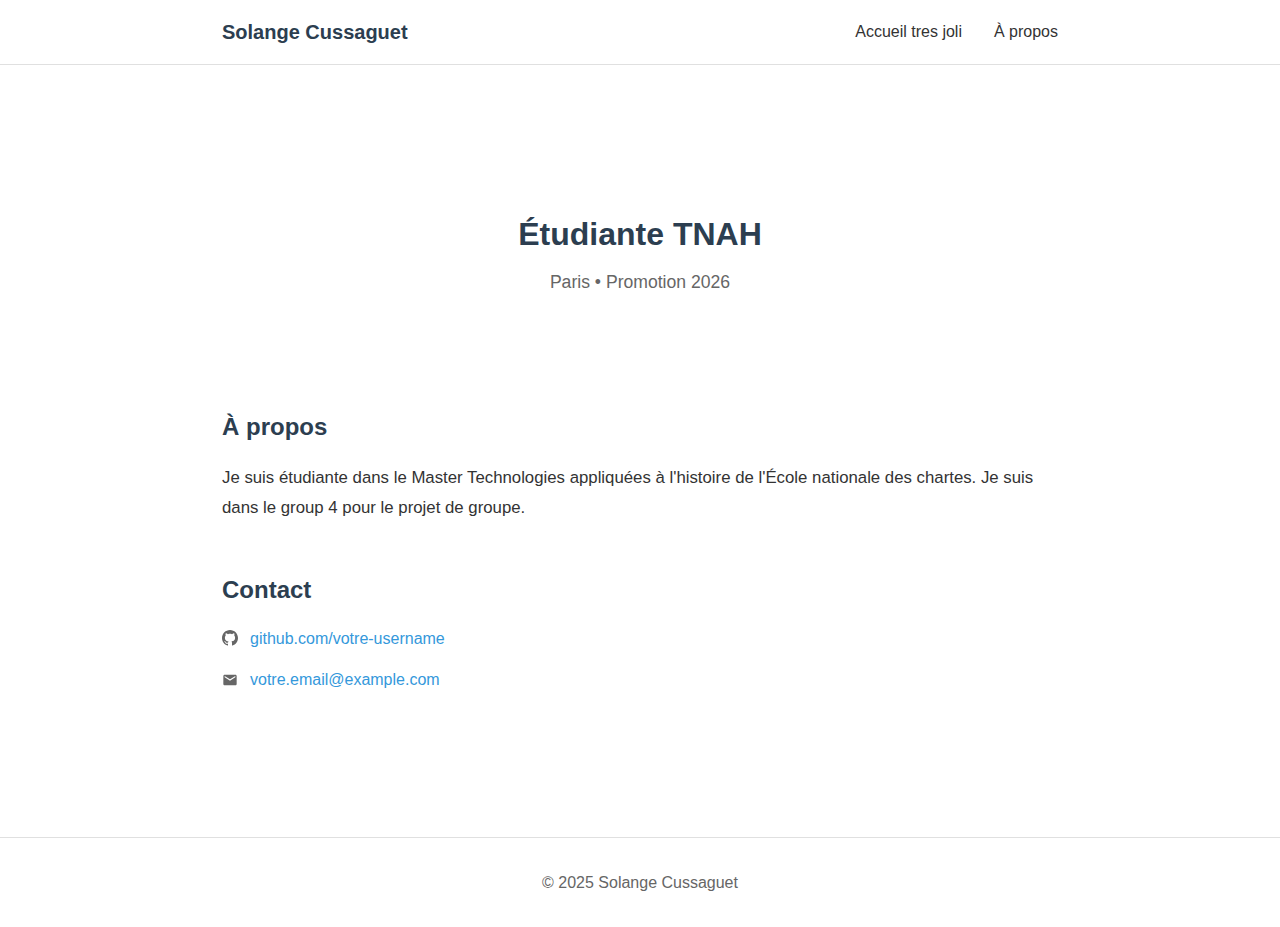
<file: index.html>
<!DOCTYPE html>
<html lang="fr">
<head>
    <meta charset="UTF-8">
    <meta name="viewport" content="width=device-width, initial-scale=1.0">
    <title>Solange Cussaguet</title>
    <link rel="stylesheet" href="style.css">
    <link rel="icon" type="image/png" href="img/favicon.png">
</head>
<body>
    <nav>
        <div class="nav-content">
            <h1>Solange Cussaguet</h1>
            <ul>
                <li><a href="index.html">Accueil tres joli </a></li>
                <li><a href="pages/about.html">À propos</a></li>
            </ul>
        </div>
    </nav>

    <main>
        <section class="hero">
            <div class="hero-content">
                <h2>Étudiante TNAH</h2>
                <p class="subtitle">Paris • Promotion 2026</p>
            </div>
        </section>

        <section class="about">
            <h3>À propos</h3>
            <p>
                Je suis étudiante dans le Master Technologies appliquées à l'histoire de l'École nationale des chartes. Je suis dans le group 4 pour le projet de groupe.
            </p>
        </section>

        <section class="contact">
            <h3>Contact</h3>
            <ul class="contact-links">
                <li>
                    <svg width="16" height="16" viewBox="0 0 24 24" fill="currentColor">
                        <path d="M12 0c-6.626 0-12 5.373-12 12 0 5.302 3.438 9.8 8.207 11.387.599.111.793-.261.793-.577v-2.234c-3.338.726-4.033-1.416-4.033-1.416-.546-1.387-1.333-1.756-1.333-1.756-1.089-.745.083-.729.083-.729 1.205.084 1.839 1.237 1.839 1.237 1.07 1.834 2.807 1.304 3.492.997.107-.775.418-1.305.762-1.604-2.665-.305-5.467-1.334-5.467-5.931 0-1.311.469-2.381 1.236-3.221-.124-.303-.535-1.524.117-3.176 0 0 1.008-.322 3.301 1.23.957-.266 1.983-.399 3.003-.404 1.02.005 2.047.138 3.006.404 2.291-1.552 3.297-1.23 3.297-1.23.653 1.653.242 2.874.118 3.176.77.84 1.235 1.911 1.235 3.221 0 4.609-2.807 5.624-5.479 5.921.43.372.823 1.102.823 2.222v3.293c0 .319.192.694.801.576 4.765-1.589 8.199-6.086 8.199-11.386 0-6.627-5.373-12-12-12z"/>
                    </svg>
                    <a href="https://github.com/votre-username" target="_blank">github.com/votre-username</a>
                </li>
                <li>
                    <svg width="16" height="16" viewBox="0 0 24 24" fill="currentColor">
                        <path d="M20 4H4c-1.1 0-1.99.9-1.99 2L2 18c0 1.1.9 2 2 2h16c1.1 0 2-.9 2-2V6c0-1.1-.9-2-2-2zm0 4l-8 5-8-5V6l8 5 8-5v2z"/>
                    </svg>
                    <a href="mailto:votre.email@example.com">votre.email@example.com</a>
                </li>
            </ul>
        </section>
    </main>

    <footer>
        <p>© 2025 Solange Cussaguet</p>
    </footer>

    <script src="script.js"></script>
</body>
</html>
</file>
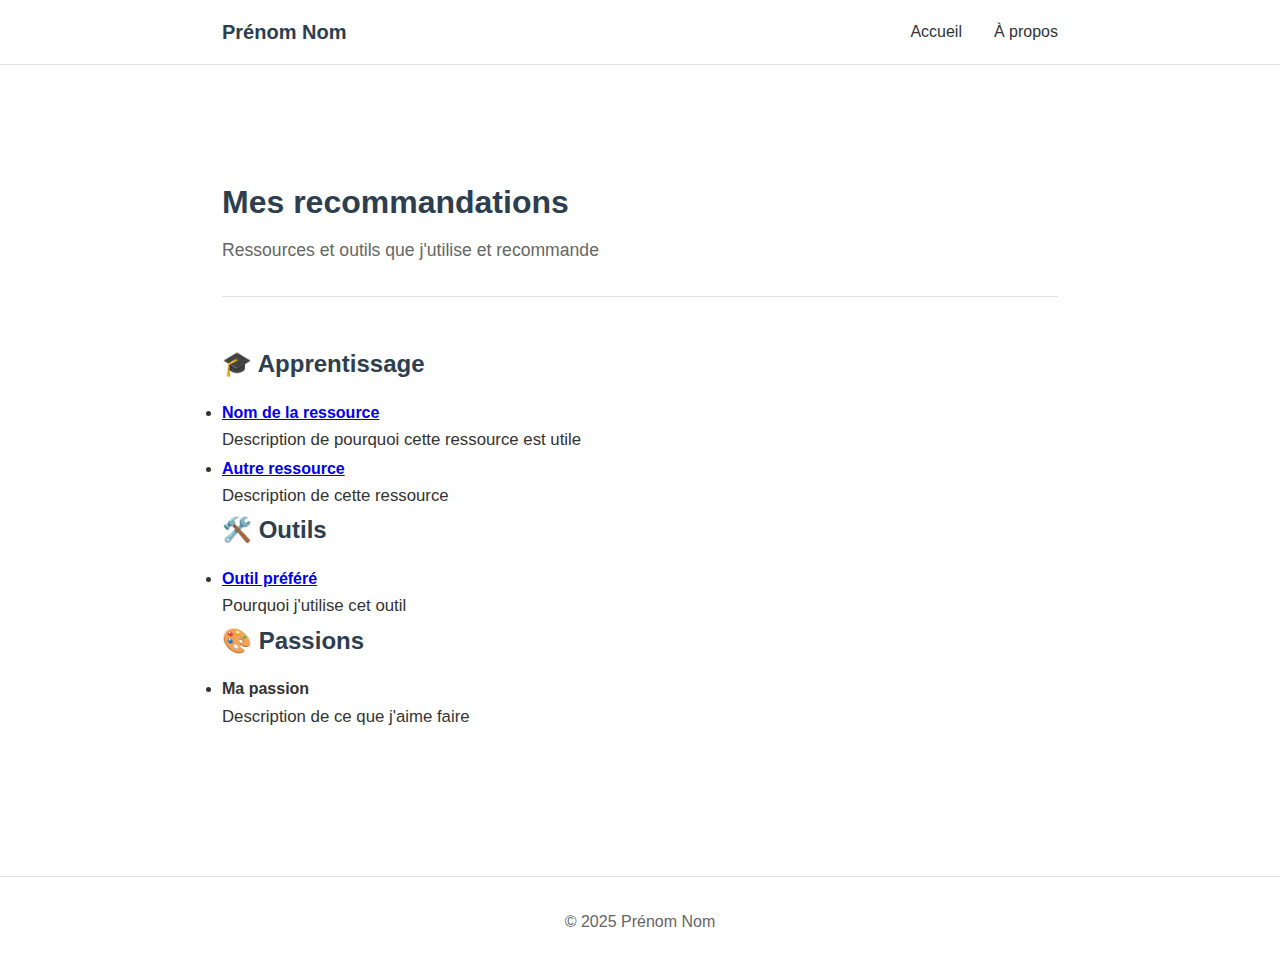
<file: pages/about.html>
<!DOCTYPE html>
<html lang="fr">
<head>
    <meta charset="UTF-8">
    <meta name="viewport" content="width=device-width, initial-scale=1.0">
    <title>Recommandations - Prénom Nom</title>
    <link rel="stylesheet" href="style.css">
    <link rel="stylesheet" href="../style.css">
    <link rel="icon" type="image/png" href="../img/favicon.png">
</head>
<body>
    <nav>
        <div class="nav-content">
            <h1>Prénom Nom</h1>
            <ul>
                <li><a href="../index.html">Accueil</a></li>
                <li><a href="about.html">À propos</a></li>
            </ul>
        </div>
    </nav>

    <main>
        <section class="page-header">
            <h2>Mes recommandations</h2>
            <p>Ressources et outils que j'utilise et recommande</p>
        </section>

        <section class="about">
            <div class="about-category">
                <h3>🎓 Apprentissage</h3>
                <ul class="about-list">
                    <li>
                        <a href="https://example.com" target="_blank">
                            <strong>Nom de la ressource</strong>
                        </a>
                        <p>Description de pourquoi cette ressource est utile</p>
                    </li>
                    <li>
                        <a href="https://example.com" target="_blank">
                            <strong>Autre ressource</strong>
                        </a>
                        <p>Description de cette ressource</p>
                    </li>
                </ul>
            </div>

            <div class="about-category">
                <h3>🛠️ Outils</h3>
                <ul class="about-list">
                    <li>
                        <a href="https://example.com" target="_blank">
                            <strong>Outil préféré</strong>
                        </a>
                        <p>Pourquoi j'utilise cet outil</p>
                    </li>
                </ul>
            </div>

            <div class="about-category">
                <h3>🎨 Passions</h3>
                <ul class="about-list">
                    <li>
                        <strong>Ma passion</strong>
                        <p>Description de ce que j'aime faire</p>
                    </li>
                </ul>
            </div>
        </section>
    </main>

    <footer>
        <p>© 2025 Prénom Nom</p>
    </footer>

    <script src="../script.js"></script>
</body>
</html>
</file>
<file: style.css>
* {
    margin: 0;
    padding: 0;
    box-sizing: border-box;
}

:root {
    --primary: #2c3e50;
    --secondary: #3498db;
    --text: #333;
    --text-light: #666;
    --bg: #fff;
    --bg-light: #f8f9fa;
    --border: #e0e0e0;
}

body {
    font-family: -apple-system, BlinkMacSystemFont, 'Segoe UI', Roboto, Oxygen, Ubuntu, Cantarell, sans-serif;
    line-height: 1.6;
    color: var(--text);
    background-color: var(--bg);
}

nav {
    background-color: var(--bg);
    border-bottom: 1px solid var(--border);
    position: sticky;
    top: 0;
    z-index: 100;
}

.nav-content {
    max-width: 900px;
    margin: 0 auto;
    padding: 1rem 2rem;
    display: flex;
    justify-content: space-between;
    align-items: center;
}

nav h1 {
    font-size: 1.25rem;
    font-weight: 600;
    color: var(--primary);
}

nav ul {
    display: flex;
    gap: 2rem;
    list-style: none;
}

nav a {
    color: var(--text);
    text-decoration: none;
    transition: color 0.2s;
}

nav a:hover {
    color: var(--secondary);
}

main {
    max-width: 900px;
    margin: 0 auto;
    padding: 2rem;
}

.hero {
    padding: 4rem 0;
    text-align: center;
}

.hero h2 {
    font-size: 2rem;
    color: var(--primary);
    margin-bottom: 0.5rem;
}

.subtitle {
    font-size: 1.1rem;
    color: var(--text-light);
}

section {
    margin: 3rem 0;
}

h3 {
    font-size: 1.5rem;
    color: var(--primary);
    margin-bottom: 1rem;
}

.about p {
    font-size: 1.05rem;
    line-height: 1.8;
    color: var(--text);
}

.contact-links {
    list-style: none;
    display: flex;
    flex-direction: column;
    gap: 1rem;
}

.contact-links li {
    display: flex;
    align-items: center;
    gap: 0.75rem;
}

.contact-links svg {
    color: var(--text-light);
}

.contact-links a {
    color: var(--secondary);
    text-decoration: none;
}

.contact-links a:hover {
    text-decoration: underline;
}

.page-header {
    padding: 2rem 0;
    border-bottom: 1px solid var(--border);
}

.page-header h2 {
    font-size: 2rem;
    color: var(--primary);
    margin-bottom: 0.5rem;
}

.page-header p {
    color: var(--text-light);
    font-size: 1.1rem;
}

footer {
    text-align: center;
    padding: 2rem;
    color: var(--text-light);
    border-top: 1px solid var(--border);
    margin-top: 4rem;
}

@media (max-width: 768px) {
    .nav-content {
        flex-direction: column;
        gap: 1rem;
    }

    main {
        padding: 1rem;
    }

    .hero {
        padding: 2rem 0;
    }

    .hero h2 {
        font-size: 1.5rem;
    }
}
</file>
<file: pages/style.css>
.recommendation-category {
    margin: 2.5rem 0;
}

.recommendation-category h3 {
    font-size: 1.3rem;
    margin-bottom: 1.5rem;
}

.recommendation-list {
    list-style: none;
    display: flex;
    flex-direction: column;
    gap: 1.5rem;
}

.recommendation-list li {
    padding: 1.25rem;
    background-color: var(--bg-light);
    border-radius: 8px;
    border-left: 3px solid var(--secondary);
}

.recommendation-list strong {
    color: var(--primary);
    font-size: 1.1rem;
}

.recommendation-list a {
    text-decoration: none;
    color: inherit;
}

.recommendation-list a:hover strong {
    color: var(--secondary);
}

.recommendation-list p {
    margin-top: 0.5rem;
    color: var(--text-light);
}
</file>
